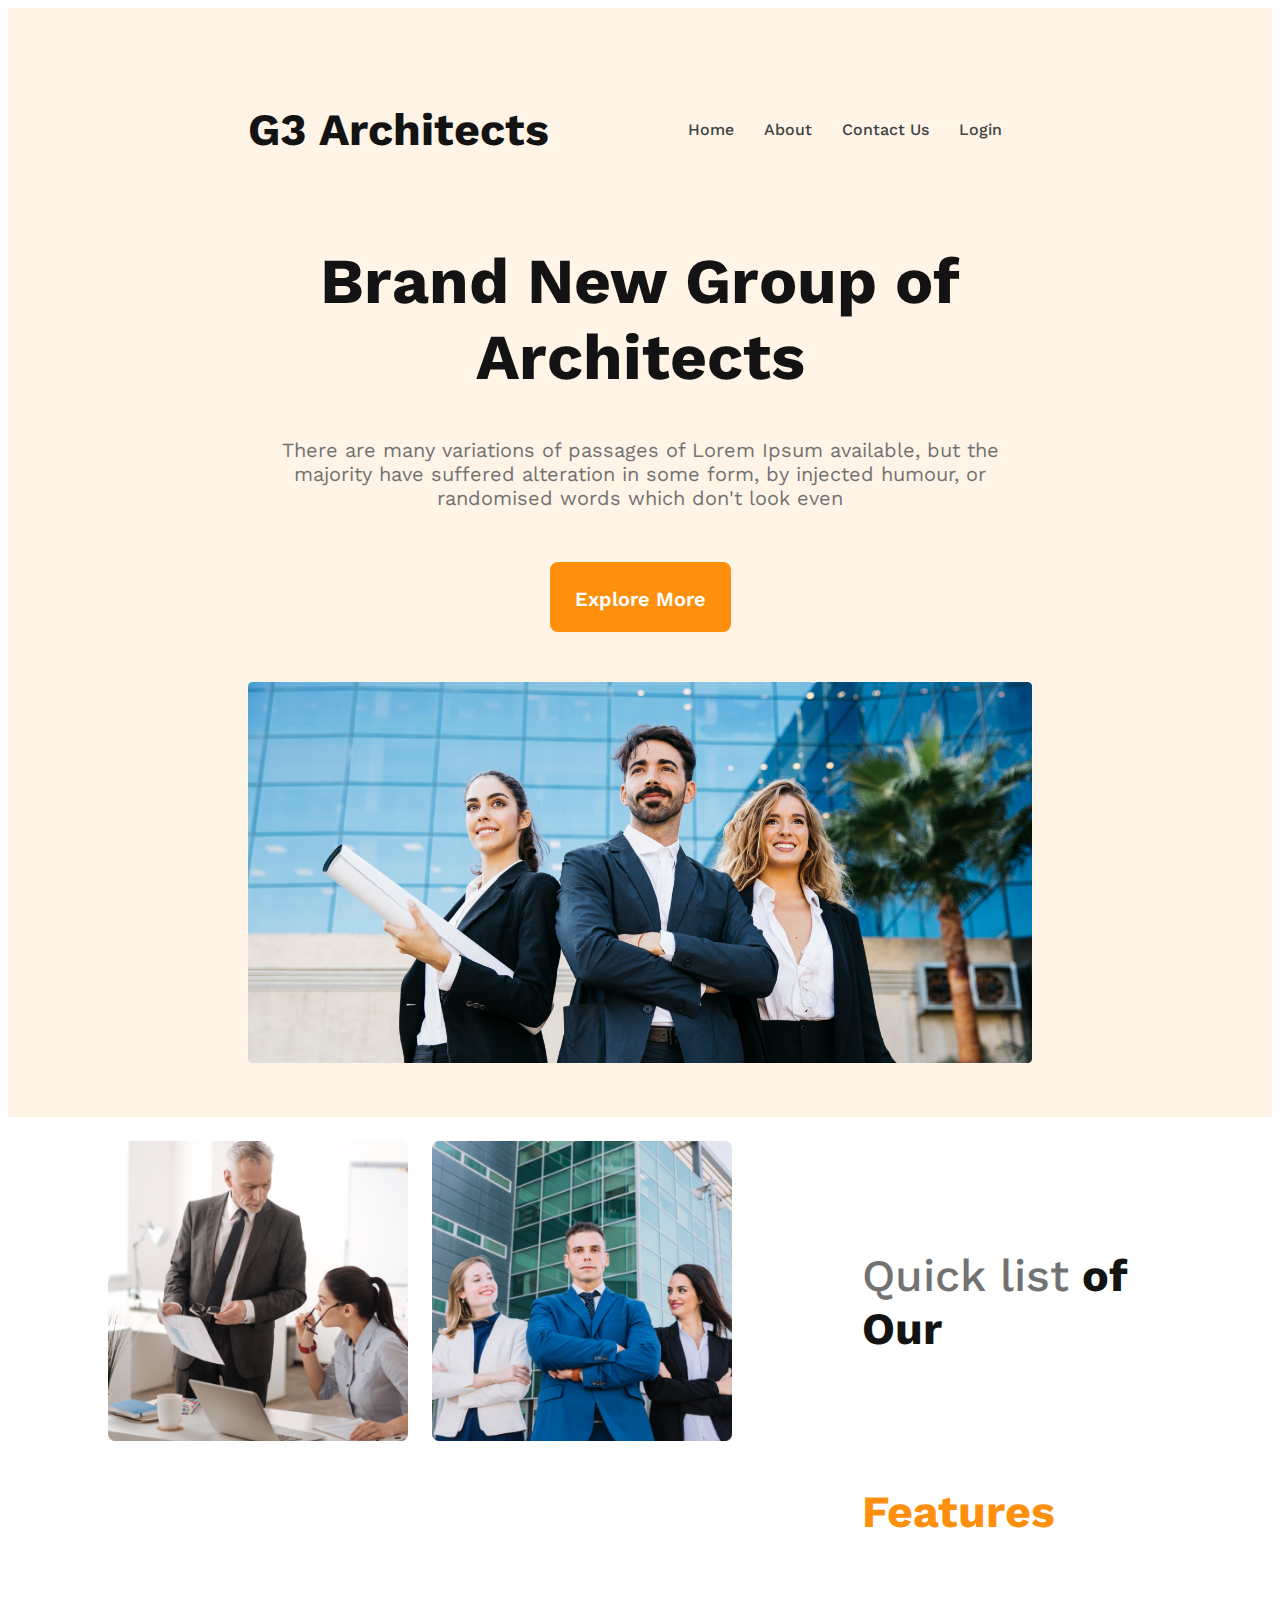
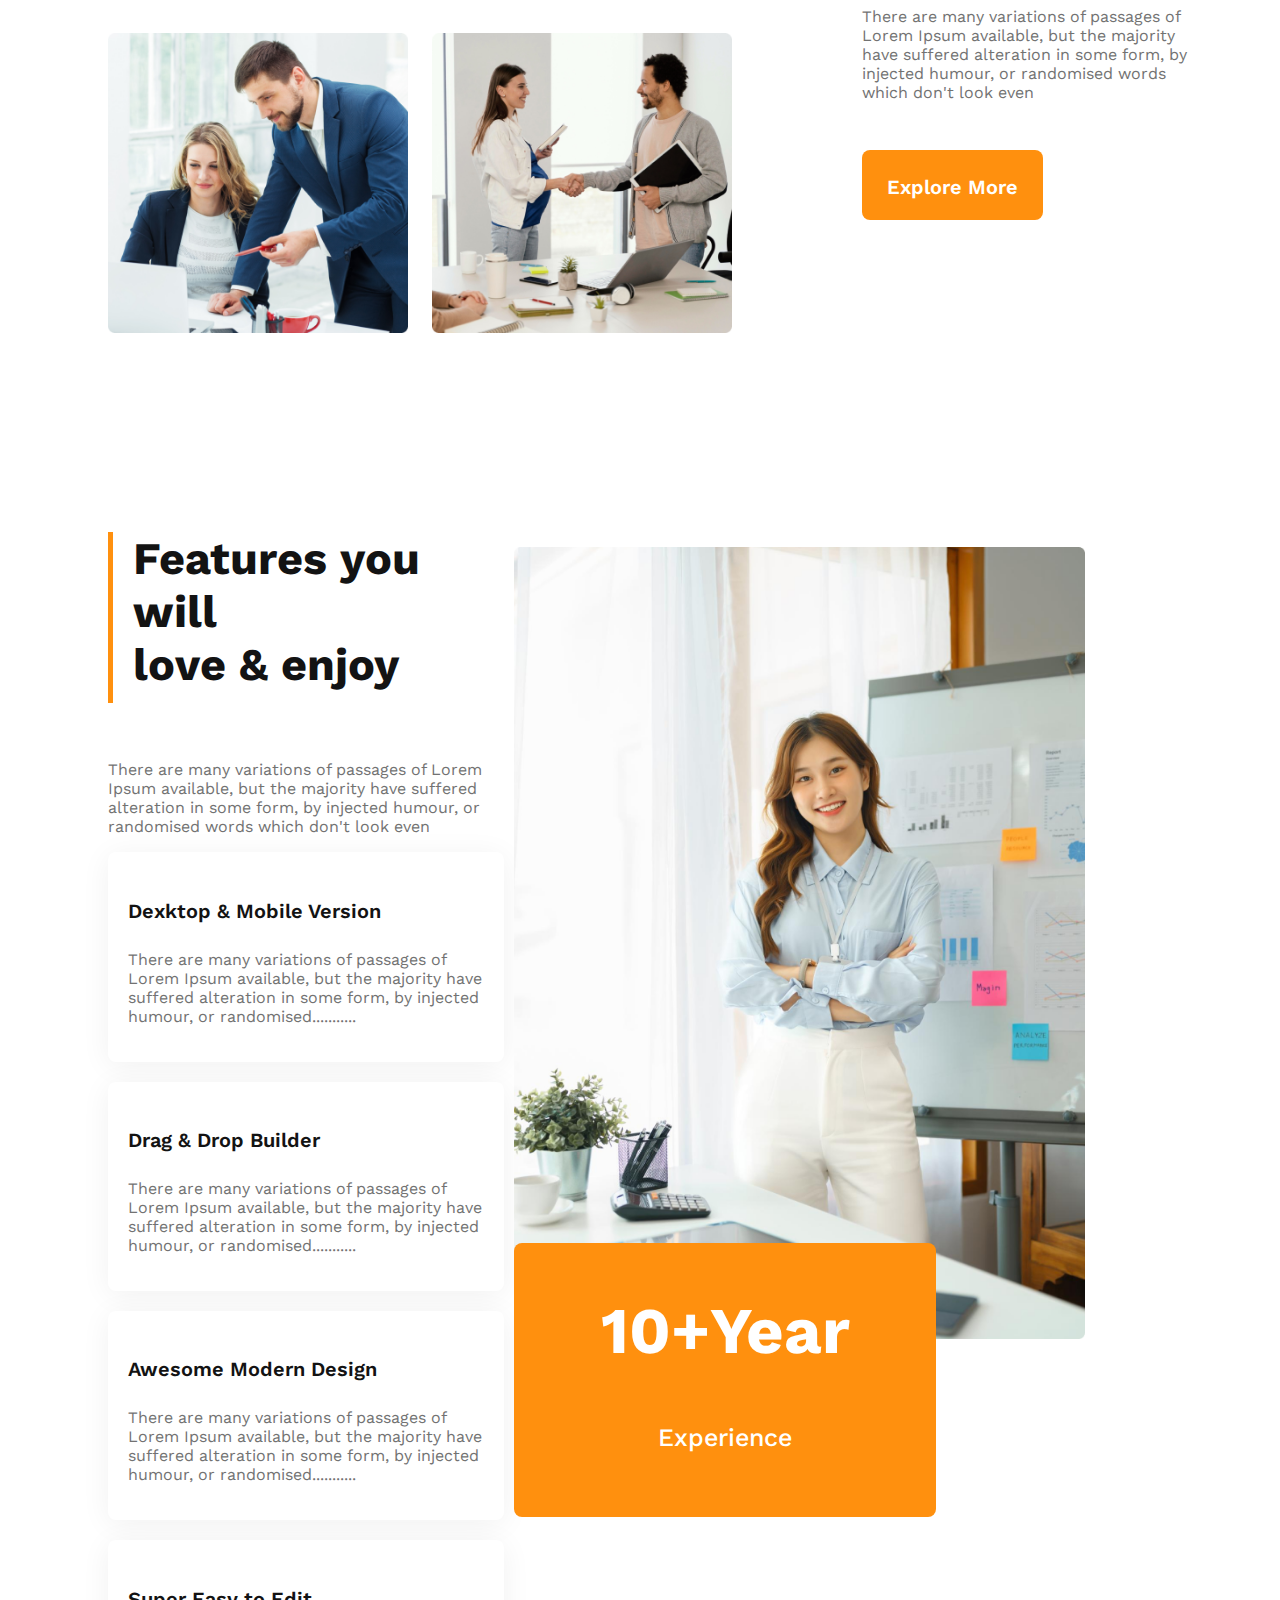
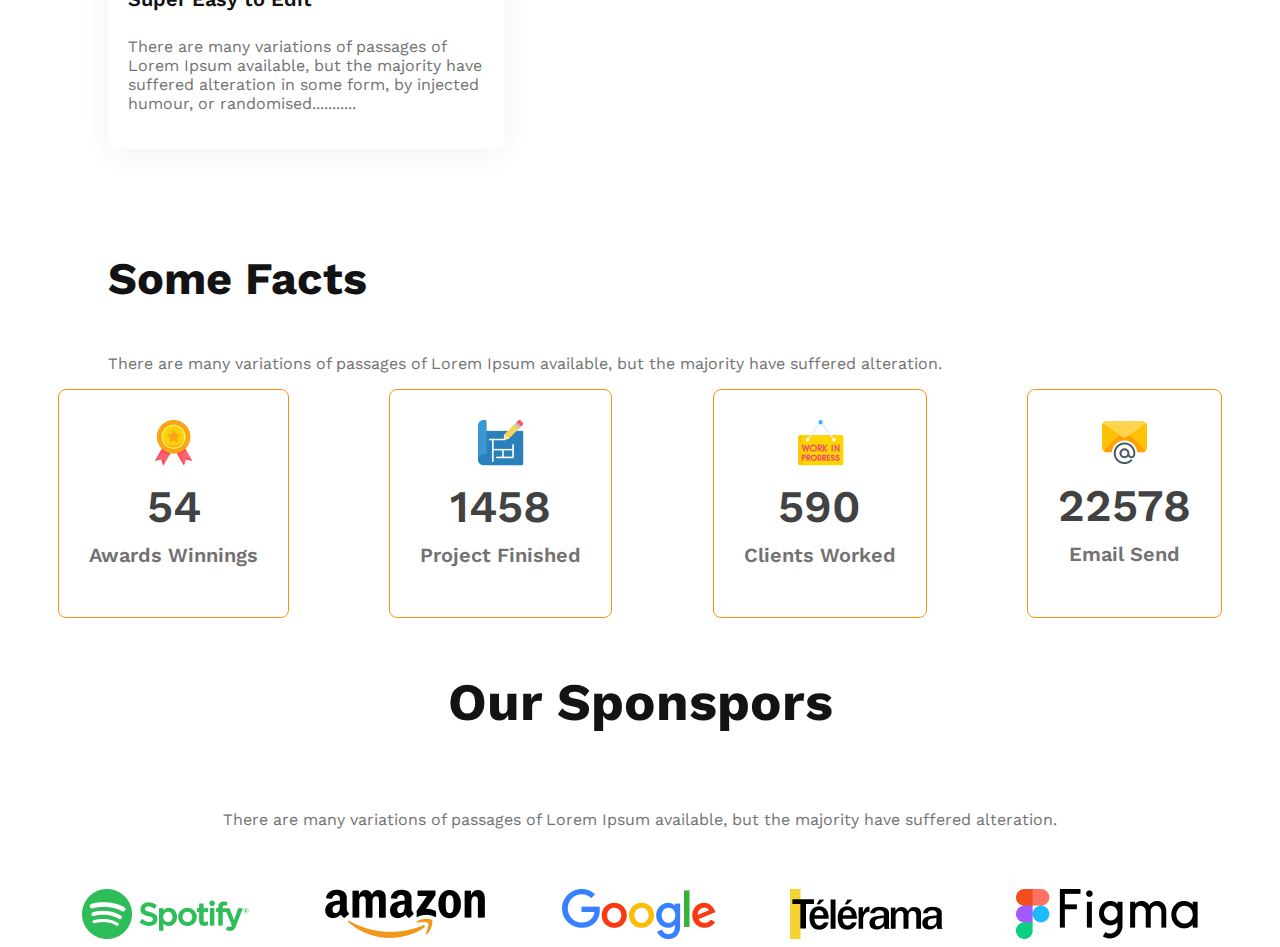
<file: index.html>
<!DOCTYPE html>
<html lang="en">
<head>
    <meta charset="UTF-8">
    <meta name="viewport" content="width=device-width, initial-scale=1.0">

    <title>g3 architects</title>
    <link rel="stylesheet" href="styles/architect.css">
</head>
<body>
    <header>
        <nav>
            <h3 class="nav-title">G3 Architects</h3>
            
                <ul>
                    <li><a href="">Home</a> </li>
                    <li><a href="">About</a> </li>
                    <li><a href="">Contact Us</a> </li>
                    <li><a href="">Login</a></li>
                </ul>
         
        </nav>
        <div class="banner">
           <div class="banner-content">
            <h1 class="banner-title">Brand New 
                Group of Architects 
                </h1>
            <p class="banner-description">
                There are many variations of passages of Lorem Ipsum available, but the majority have suffered alteration in some form, by injected humour, or randomised words which don't look even
            </p>
            <button class="btn-primary">Explore More</button>
           </div>
            <img class="profile-picture" src="images/banner.png" alt="">
        </div>
    </header>
    <main>
        <section class="team-container">
            <div class="team-img-container">
                <img src="images/team1.png" alt="">
                <img src="images/team2.png" alt="">
                <img class="img3" src="images/team3.png" alt="">
                <img class="img4" src="images/team4.png" alt="">
            </div>
            <div class="team-content">
                <h3 class="team-title"><span class="quick-list">Quick list</span> <span class="of-our" >of Our </span><span class="features">Features</span></h3>
                <p class="team-description">There are many variations of passages of Lorem Ipsum available, but the majority have suffered alteration in some form, by injected humour, or randomised words which don't look even</p>
                <button class="btn-primary">Explore More</button>

            </div>
        </section>
        <section class="features">
            <div class="features-content">
           <h3 class="features-title">Features you will <br>love & enjoy</h3>
           <p class="features-description">There are many variations of passages of Lorem Ipsum available, but the majority have suffered alteration in some form, by injected humour, or randomised words which don't look even</p>
           <div class="card">
            <h4 class="features-card-title">Dexktop & Mobile Version</h4>
            <p class="features-card-description">There are many variations of passages of Lorem Ipsum available, but the majority have suffered alteration in some form, by injected humour, or randomised...........</p>
        </div>
            <div class="card">
                <h4 class="features-card-title">Drag & Drop Builder</h4>
                <p class="features-card-description">There are many variations of passages of Lorem Ipsum available, but the majority have suffered alteration in some form, by injected humour, or randomised...........</p>
            </div>
            <div class="card">
                <h4 class="features-card-title">Awesome Modern Design</h4>
                <p class="features-card-description">There are many variations of passages of Lorem Ipsum available, but the majority have suffered alteration in some form, by injected humour, or randomised...........</p>
            </div>
            <div class="card">
                <h4 class="features-card-title">Super Easy to Edit</h4>
                <p class="features-card-description">There are many variations of passages of Lorem Ipsum available, but the majority have suffered alteration in some form, by injected humour, or randomised...........</p>
            </div>
            </div>
            <div class="features-img-container">
                <img src="images/architect.png" alt="">
                <div class="ten">
                    <h2 class="ten-title">10+Year
                       </h2>
                    <p class="ten-description"> Experience</p>
                </div>
                
            </div>

        </section>
        <section class="facts-container">
            <h3 class="facts-title">Some Facts</h3>
            <p class="facts-description">There are many variations of passages of Lorem Ipsum available, but the majority have suffered alteration.</p>
            <div class="facts-card-container">
                <div class="card">
                    <img src="images/icons/ribon.png" alt="">
                    <h2 class="card-stats">54</h2>
                    <p class="card-title">Awards Winnings</p>
                </div>
                <div class="card">
                    <img src="images/icons/projects.png" alt="">
                    <h2 class="card-stats">1458</h2>
                    <p class="card-title">Project Finished</p>
                </div>
                <div class="card">
                    <img src="images/icons/customers.png" alt="">
                    <h2 class="card-stats">590</h2>
                    <p class="card-title">Clients Worked</p>
                </div>
                <div class="card">
                    <img src="images/icons/email.png" alt="">
                    <h2 class="card-stats">22578</h2>
                    <p class="card-title">Email Send</p>
                </div>
            </div>
        </section>
        <section class="sponsors-text">
            <div class="sponsors-title">
                <h3>Our Sponspors</h3>
                <p class="sponsors-description">There are many variations of passages of Lorem Ipsum available, but the majority have suffered alteration.</p>
            </div>
            <div class="sponsors-img-container">
                <img src="images/sponsors/spotify.png" alt="">
                <img src="images/sponsors/amazon.png" alt="">
                <img src="images/sponsors/google.png" alt="">
                <img src="images/sponsors/telerama.png" alt="">
                <img src="images/sponsors/figma.png" alt="">
            </div>

        </section>
    </main>
    <footer></footer>
    
</body>
</html>
</file>
<file: styles/architect.css>
/* work sans font */
@import url('https://fonts.googleapis.com/css2?family=Work+Sans:wght@400;500;700;800&display=swap');
*{
    font-family: 'Work Sans', sans-serif;
}
/* header section */
header{
    background: rgba(255, 144, 14, 0.10);
    padding: 50px 240px;
}
nav{
    display: flex;
    justify-content: space-between;
    align-items: center;
}
nav > ul{
    display: flex;
}
nav li{
    list-style: none;
    margin-right: 30px;
    font-weight: 500;
    font-size: 1rem;
}
nav li> a{
    text-decoration: none;
    color:  #424242;
}
.nav-title{
   color:  #131313;
   font-size: 2.8rem;
   font-weight: 700;
}
.banner-content{
    max-width: 800px;
    text-align: center;
    margin: 0 auto;
}
.banner-title{
 color:  #131313;
 font-size: 4rem;
 font-weight: 700;
 text-align: center;
}
.banner-description{
    color:  #727272;
    font-size: 1.25rem;
    font-weight: 400;
    text-align: center;

}
.btn-primary{
    border-radius: 8px;
    background: #FF900E;
    color: #FFF;
    text-align: center;
    font-size: 20px;
    font-weight: 600;
    padding: 21px 25px;
    border: 0;
    margin-bottom: 50px;
    cursor: pointer;
    margin-top: 32px;
    padding-top: 25px;
}
.profile-picture{
    width: 100%;
}


 main */
main{
    max-width: 1440px;
    margin: 70px auto;
}
.team-container{
    display: flex;
    align-items: center;
}
.team-img-container{
    display: grid;
    grid-template-columns: repeat(2, 1fr);
    gap: 24px;
    font-size: 1.5rem;
    padding-left: 100px;
    padding-right: 100px; 
 
}
.team-img-container img{
    width: 300px;
    padding-top: 24px;
    padding-bottom: 24px;
}
.img3, .img4{
    margin-top: 120px;
}
.team-content{
    padding-left: 30px;
    padding-right: 70px;
}
.team-title{
    font-size: 2.8rem;
    padding-bottom: 24px;
}
.quick-list{
    color: #727272;
    font-weight: 500;
}
.of-our{
    color:#131313;
    font-weight: 700; 
}
.features{
    color: #FF900E;

    font-weight: 700;
}
.team-description{
    color: #727272;
    font-size: 1rem;
    font-weight: 400;
    padding-top: 0;

}
.features{
    display: flex;
    margin-top: 130px;
    gap: 10px;
}
.features-img-container img{
    height: 60%;
    padding-right: 50px;
    padding-top: 60px;
    gap: 50px;
}
.features-content{
    padding-left: 100px;
}
.features-content .card{
    border-radius: 8px;
background: #FFF;
box-shadow: 0px 4px 30px 0px rgba(0, 0, 0, 0.06);
padding: 20px;
margin-bottom: 20px;
}

.features-title{
    color: #131313;
font-size: 45px;
font-weight: 700;
padding-bottom: 12px;
border-left: 5px solid #FF900E;
padding-left: 20px;
}
.features-description{
    color: #727272;
font-size: 16px;
font-weight: 400;
padding-top:12px ;
}
.features-card-title{
font-size: 20px;
font-weight: 600;
color: #131313;
}
.features-card-description{
    color:#727272;
font-size: 16px;
font-weight: 400;
}
.ten{
    border-radius: 8px;
background: #FF900E;
width: 342px;
padding: 40px;
text-align: center;
position: relative;
bottom: 100px;

 .ten-title{
    color: #FFF;
text-align: center;
font-size: 65px;
font-weight: 700;
margin-top: 10px;
}
}
.ten-description{
    color: #FFF;
font-size: 25px;
font-weight: 500;
text-align: center;
}
.facts-title{
    color:#131313;
font-size: 45px;
font-weight: 700;
padding-left: 100px;
padding-bottom: 2px;
}
.facts-description{
    color:#727272;
font-size: 16px;
font-weight: 400;
padding-left: 100px;
padding-top: 2px;

}
.facts-card-container .card{
    border-radius: 8px;
border: 1px solid #FF900E;
text-align: center;
padding:30px;

}
.facts-card-container{
    display: flex;
    justify-content: space-around;
}
.card-stats{
    color:#424242;
font-size: 45px;
font-weight: 600;
margin-top: 10px;
margin-bottom: 10px;
}
.card-title{
    color:#727272;
font-size: 20px;
font-weight: 600;
margin-top: 5px;
}
.sponsors-text{
    text-align: center;
}
.sponsors-title{
    color:#131313;
font-size: 45px;
font-weight: 700;
padding-bottom: 24px;
}
.sponsors-description{
    color:#727272;
    font-size: 16px;
    font-weight: 400;
    padding-top: 24px;
}
.sponsors-img-container{
    display: flex;
    justify-content: space-evenly;
    margin-top: 20px;
}
/* mobile device */
@media screen and (max-width:576px){
    header{
        padding: 20px;
}
nav{
   flex-direction: column;
}
.team-img-container{
    grid-template-columns: 1fr;
}
.team-container,nav,.sponsors-img-container,.features{
    flex-direction: column;
}
.facts-card-container{
    flex-direction: column;
    padding: 60px;
    gap: 60px;
}
.sponsors-img-container{
    padding: 20px;
    gap: 20px;
    align-items: center;
}
.sponsors-img-container img{
    width: 165px;
    text-align: center;
}
.features-img-container img{
    width: 100%;
}
}
/* medium device */
@media screen and (min-width:576px) and (max-width:992px){
    header{
        padding: 50px;
}
nav, .team-container, .features{
   flex-direction: column;
}
.team-content{
    padding-left: 20px;
    padding-right: 20px;
}
.sponsors-img-container{
    padding: 20px;
    gap: 20px;
    align-items: center;
    flex-direction: column;
}
.sponsors-img-container img{
    width: 165px;
    text-align: center;
}
.facts-card-container{
    flex-direction: column;
    padding: 60px;
    gap: 60px;
}
}
/*
</file>
